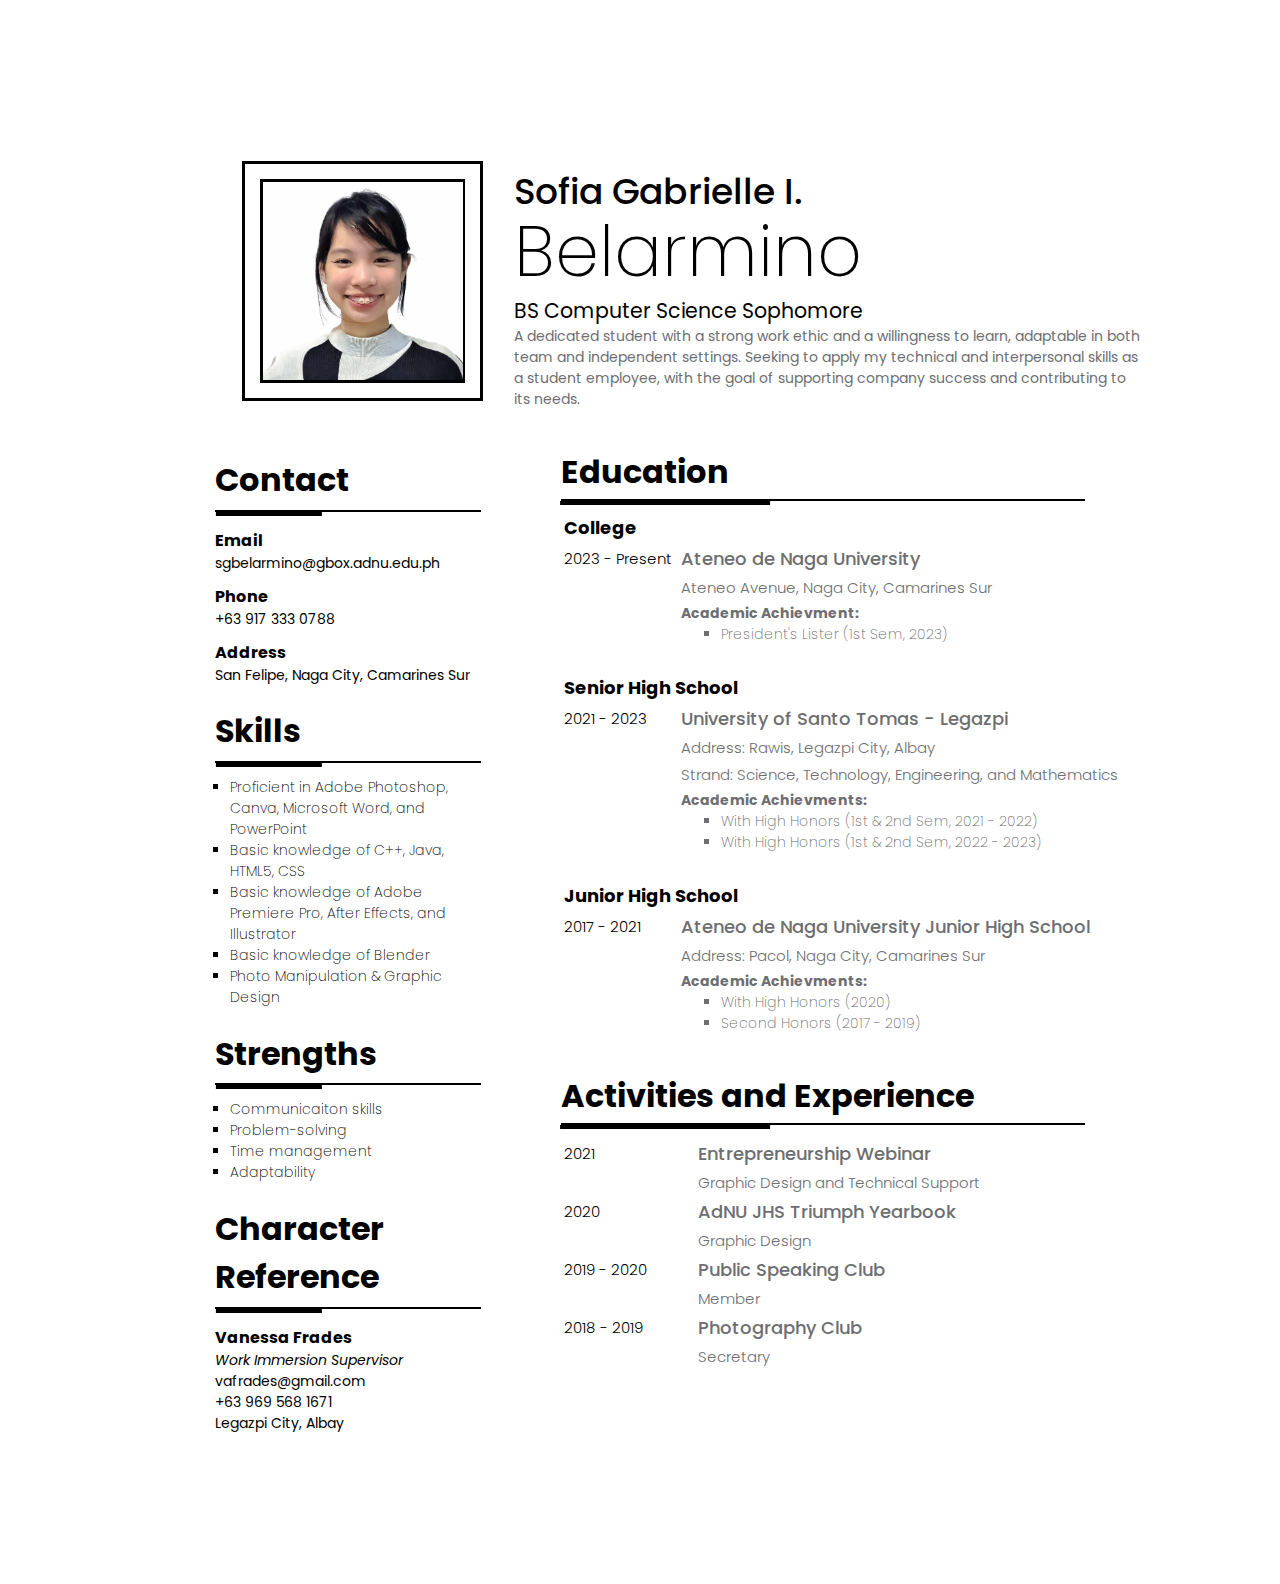
<file: index.html>
<!DOCTYPE html>
<html>
<head>
  <title>Gabbie's Resume</title>
  <link rel="stylesheet" href="styles.css">
  <link rel="stylesheet" href="https://fonts.googleapis.com/css?family=Poppins:300,400,500,700&display=swap">
  <link rel="icon" type="image/x-icon" href="favicon.ico">
  <meta name="viewport" content="width=device-width, initial-scale=1.0">
</head>
<body>
    <div class="content">
        <section class="left">
            <div id="pic">
                <img src="headshot.jpg">
            </div>
            <div id="contact">
                <h1>Contact</h1>
                <div class="line"></div>
                <ul class="contact">
                    <li><b>Email</b></li>
                        <ul class="stuff">
                            <li>sgbelarmino@gbox.adnu.edu.ph</li>
                        </ul>
                    <li><b>Phone</b></li>
                        <ul class="stuff">
                            <li>+63 917 333 0788</li> 
                        </ul>
                    <li><b>Address</b></li>
                    <ul class="stuff">
                            <li>San Felipe, Naga City, Camarines Sur</li>
                    </ul>
                </ul>
            </div>
            <div id="skills">
                <h1>Skills</h1>
                <div class="line"></div>
                <ol class="mga">
                    <li>Proficient in Adobe Photoshop, Canva, Microsoft Word, and PowerPoint</li>
                    <li>Basic knowledge of C++, Java, HTML5, CSS</li>
                    <li>Basic knowledge of Adobe Premiere Pro, After Effects, and Illustrator</li>
                    <li>Basic knowledge of Blender</li>
                    <li>Photo Manipulation & Graphic Design</li>
                </ol>
            </div>
            <div id="strengths">
                <h1>Strengths</h1>
                <div class="line"></div>
                <ul class="mga">
                    <li>Communicaiton skills</li>
                    <li>Problem-solving</li>
                    <li>Time management</li>
                    <li>Adaptability</li>
                </ul>
            </div>
            <div> 
                <h1>Character Reference</h1>
                <div class="line"></div>
                <ul class="contact">
                    <li><b>Vanessa Frades</b> </li>
                    <ul class="stuff">
                        <li><i>Work Immersion Supervisor</i></li>
                        <li>vafrades@gmail.com</li>
                        <li>+63 969 568 1671</li>
                        <li>Legazpi City, Albay</li>
                    </ul>
                </ul>

            </div>
        </section>
        <aside class="right">
            <div id="intro">
                <p id="firstname"> Sofia Gabrielle I.</p>
                <p id="surname">Belarmino</p>
                <p id="status">BS Computer Science Sophomore</p>
                <p id="bio">A dedicated student with a strong work ethic and a willingness to learn, adaptable in both team and independent settings. Seeking to apply my technical and interpersonal skills as a student employee, with the goal of supporting company success and contributing to its needs. </p>
            </div>
            <div id="edu">
                <h1>Education</h1>
                <div class="linea"></div>
                <table>
                    <tr>
                        <th colspan="2">College</th>
                    </tr>
                    <tr>
                        <td class="date">2023 - Present</td>
                        <td class="school">Ateneo de Naga University</td>
                    </tr>
                    <tr>
                        <td></td>
                        <td class="address">Ateneo Avenue,  Naga City, Camarines Sur</td>
                    </tr>
                    <tr class="ach">
                        <td></td>
                        <td><b>Academic Achievment:</b> 
                            <ul class="wow"><li>President's Lister (1st Sem, 2023)</li></ul>
                        </td>
                    </tr>
                        
                    <tr>
                        <th colspan="2">Senior High School</th>
                    </tr>
                    <tr>
                        <td class="date">2021 - 2023</td>
                        <td class="school">University of Santo Tomas - Legazpi</td>
                    </tr>
                    <tr>
                        <td></td>
                        <td class="address">Address: Rawis, Legazpi City, Albay</td>
                    </tr>
                    <tr>
                        <td></td>
                        <td class="address">Strand: Science,  Technology, Engineering, and Mathematics</td>
                    </tr>
                    <tr class="ach">
                        <td></td>
                        <td><b>Academic Achievments:</b> 
                            <ul class="wow">
                                <li>With High Honors (1st & 2nd Sem, 2021 - 2022) </li>
                                <li>With High Honors (1st & 2nd Sem, 2022 - 2023)  </li>
                            </ul>
                        </td>
                    </tr>
                    <tr>
                        <th colspan="2">Junior High School</th>
                    </tr>
                    <tr>
                        <td class="date">2017 - 2021</td>
                        <td class="school">Ateneo de Naga University Junior High School</td>
                    </tr>
                    <tr>
                        <td></td>
                        <td class="address">Address:  Pacol, Naga City, Camarines Sur </td>
                    </tr>
                    <tr class="ach">
                        <td></td>
                        <td><b>Academic Achievments:</b> 
                            <ul class="wow">
                                <li>With High Honors (2020)</li>
                                <li>Second Honors (2017 - 2019)</li>
                            </ul>
                        </td>
                    </tr>
                </table>
            </div>
            <div>
                <h1>Activities and Experience</h1>
                <div class="linea"></div>
                <table id="extra">
                    <tr>
                        <td class="date">2021</td>
                        <td class="school">Entrepreneurship Webinar</td>
                    </tr>
                    <tr>
                        <td></td>
                        <td class="address">Graphic Design and Technical Support</td>
                    </tr>
                    <tr>
                        <td class="date">2020</td>
                        <td class="school">AdNU JHS Triumph Yearbook</td>
                    </tr>
                    <tr>
                        <td></td>
                        <td class="address">Graphic Design</td>
                    </tr>
                    <tr>
                        <td class="date">2019 - 2020</td>
                        <td class="school">Public Speaking Club</td>
                    </tr>
                    <tr>
                        <td></td>
                        <td class="address">Member</td>
                    </tr>
                    <tr>
                        <td class="date">2018 - 2019</td>
                        <td class="school">Photography Club</td>
                    </tr>
                    <tr>
                        <td></td>
                        <td class="address">Secretary</td>
                    </tr>
                </table>
            </div>
        </aside>
        <hr>
      </div>
</body>
</html>
</file>
<file: styles.css>
body {
    font-family: Poppins;
}

#pic {
    display: inline-block;
    padding: 30px;
}

#intro {
    margin-left: -8%;
}

#pic img {
    padding: 2.5px;
    background-color: rgb(0, 0, 0);
    width: 200px; 
    height: auto;
    border: 15px solid rgb(255, 255, 255);
    outline: 3px solid rgb(0, 0, 0);
}
#surname {
    font-size: 70px;
    font-weight: 200;
    margin-top: -20px;
    margin-bottom: -10px;

}
#firstname {
    margin: 0;
    font-size: 36px;
    font-weight: 500;
    padding-top: 30px;
}
#bio {
    margin: 0;
    color: #6d6e71;
    font-size: 14px;
    height: 100px;
}
#status {
    margin: 0;
    font-size: 20.5px;
}

.content{
    padding: 10%;
    display: flex;
    height: auto;
    
}
.left {
    width:30%;
    background-color: rgb(255, 255, 255);
    padding-left: 8%;

}
.right{
    width:70%;
    background-color: rgb(255, 255, 255);
    padding-left: 5%;
}

h1 {
    margin-bottom: 2%;
}

.line {
    border-top: 2px solid black;
    width: 90%;
    position: relative;
    margin-top: 0%;
    }
    
.line::after {
    content: "";
    display: block;
    width: 40%;
    border-bottom: 4px solid rgb(0, 0, 0);
    position: absolute;
    left: 20.1%;
    transform: translateX(-50%); 
    }
    
.linea {
    border-top: 2px solid black;
    width: 90%;
    position: relative;
    margin-top: -1.5%;
    }
        
.linea::after{
    content: "";
    display: block;
    width: 40%; 
    border-bottom: 4px solid rgb(0, 0, 0);
    position: absolute;
    left: 19.9%;
    transform: translateX(-50%); 
}
table{
    width: 100%;
}
th {
    font-size: 18px;
    padding-top: 2%;
    text-align: left;
}
td{
    padding-right: 0%;
}

.date {
    font-weight: 300;
    font-size: 15px;
}
.school {
    color: #6d6e71;
    font-size: 18px;
    font-weight: 500;
}
.address {
    color: #6d6e71;
    font-weight: 300;
    font-size: 15px;
}

.contact {
    list-style: none;
    margin-left: -40px;
    display: flex;
    flex-direction: column; 
    gap: 10px;
}

.stuff{
    font-size: 14px;
    list-style: none;
    margin-left: -40px;
    margin-top: -10px;
}

.mga {
    font-weight: 200;
    font-size: 14px;
    list-style: square;
    margin-left: -25px;
    width: 80%;
}

.ach{
    color: #6d6e71;
    font-size: 14px;
}

.wow {
    margin-top: 0%;
    list-style: square;
    font-weight: 200;
}

#extra{
    padding-top: 2%;
}
hr { 
  border: 1px solid #ffffff;

  }
</file>
